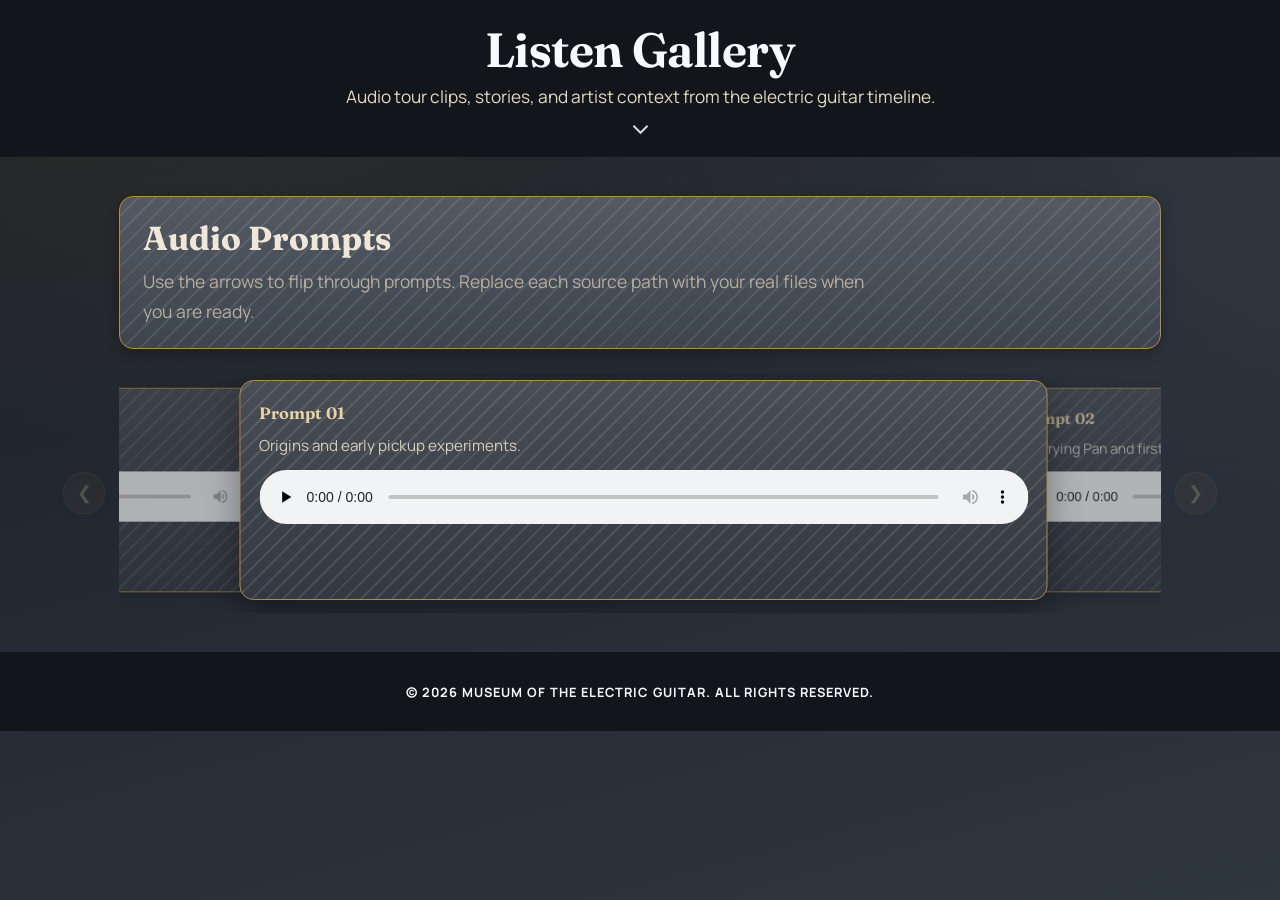
<file: listen.html>
<!DOCTYPE html>
<html lang="en">
<head>
    <meta charset="UTF-8">
    <meta name="viewport" content="width=device-width, initial-scale=1.0">
    <title>Listen | Museum of the Electric Guitar</title>
    <link rel="preconnect" href="https://fonts.googleapis.com">
    <link rel="preconnect" href="https://fonts.gstatic.com" crossorigin>
    <link href="https://fonts.googleapis.com/css2?family=Fraunces:opsz,wght@9..144,500;9..144,650&family=Manrope:wght@400;500;700;800&display=swap" rel="stylesheet">
    <style>
        :root {
            --font-display: "Fraunces", "Times New Roman", serif;
            --font-ui: "Manrope", "Segoe UI", sans-serif;
            --bg-page: #1f2328;
            --surface: #2b3139;
            --surface-elevated: #353d47;
            --text-strong: #f0e7d8;
            --text-body: #d7cdbf;
            --text-muted: #b8ad9d;
            --accent: #12161b;
            --border-soft: #8f7446;
            --radius-sm: 10px;
            --radius-md: 14px;
            --radius-lg: 18px;
            --shadow-sm: 0 4px 14px rgba(0, 0, 0, 0.28);
            --shadow-lg: 0 14px 34px rgba(0, 0, 0, 0.35);
            --motion-fast: 180ms;
            --motion-med: 320ms;
            --ease-standard: cubic-bezier(0.22, 0.61, 0.36, 1);
            --box-contrast-border: #b58b45;
        }

        * {
            box-sizing: border-box;
        }

        body {
            margin: 0;
            font-family: var(--font-ui);
            font-size: 17.5px;
            line-height: 1.72;
            color: var(--text-body);
            background:
                radial-gradient(120% 90% at 10% 0%, rgba(196, 157, 88, 0.12) 0%, rgba(196, 157, 88, 0) 55%),
                radial-gradient(110% 100% at 100% 10%, rgba(255, 245, 228, 0.08) 0%, rgba(255, 245, 228, 0) 52%),
                linear-gradient(165deg, #171b20 0%, #242a33 48%, #2e3640 100%);
            min-height: 100vh;
        }

        header {
            background: var(--accent);
            color: #f7fbff;
            text-align: center;
            padding: 1.5rem 0;
            transition: padding 0.26s ease, box-shadow 0.26s ease;
            overflow: hidden;
        }
        header:hover,
        header:focus-within {
            padding: 1.75rem 0 1.9rem;
            box-shadow: 0 10px 22px rgba(70, 98, 126, 0.2);
        }
        .header-inner {
            max-width: 1000px;
            margin: 0 auto;
            padding: 0 1rem;
        }
        .header-chevron {
            display: flex;
            justify-content: center;
            align-items: center;
            height: 14px;
            margin-top: 0.45rem;
            opacity: 0.9;
            transition: transform 0.26s ease, opacity 0.2s ease;
            transform-origin: center;
            pointer-events: none;
        }
        .header-chevron::before {
            content: "";
            width: 9px;
            height: 9px;
            border-right: 2px solid rgba(247, 251, 255, 0.95);
            border-bottom: 2px solid rgba(247, 251, 255, 0.95);
            transform: rotate(45deg);
            display: block;
        }
        header:hover .header-chevron,
        header:focus-within .header-chevron {
            transform: rotate(180deg);
            opacity: 1;
        }
        .header-actions {
            display: flex;
            justify-content: center;
            gap: 0.55rem;
            max-height: 0;
            opacity: 0;
            overflow: hidden;
            transform: translateY(-8px);
            transition: max-height 0.26s ease, opacity 0.2s ease, transform 0.26s ease, margin-top 0.26s ease;
            margin-top: 0;
            pointer-events: none;
        }
        header:hover .header-actions,
        header:focus-within .header-actions {
            max-height: 56px;
            opacity: 1;
            transform: translateY(0);
            margin-top: 0.7rem;
            pointer-events: auto;
        }
        .header-action-btn {
            border: 1px solid rgba(247, 251, 255, 0.7);
            border-radius: 999px;
            background: rgba(247, 251, 255, 0.2);
            color: #f2e8d8;
            text-decoration: none;
            display: inline-flex;
            align-items: center;
            justify-content: center;
            font-family: var(--font-ui);
            font-size: 0.78rem;
            letter-spacing: 0.04em;
            text-transform: none;
            font-weight: 800;
            padding: 0.45rem 0.95rem;
            cursor: pointer;
            transition: background 0.18s ease, border-color 0.18s ease;
        }
        .header-action-btn:hover,
        .header-action-btn:focus-visible {
            background: rgba(181, 139, 69, 0.26);
            border-color: rgba(223, 188, 125, 0.9);
            outline: none;
        }

        h1 {
            margin: 0;
            font-family: var(--font-display);
            font-weight: 650;
            letter-spacing: -0.012em;
            line-height: 1.1;
            font-size: clamp(2rem, 4vw, 3rem);
        }

        header p {
            margin: 0.35rem 0 0;
            font-size: clamp(0.95rem, 1.5vw, 1.08rem);
            color: #e5d8c2;
        }

        main {
            max-width: 1080px;
            margin: 2.4rem auto;
            padding: 0 1.2rem;
        }

        .listen-intro {
            background:
                linear-gradient(180deg, rgba(255, 255, 255, 0.15) 0%, rgba(255, 255, 255, 0.04) 100%),
                repeating-linear-gradient(
                    -45deg,
                    rgba(255, 255, 255, 0.09) 0,
                    rgba(255, 255, 255, 0.09) 2px,
                    rgba(0, 0, 0, 0) 2px,
                    rgba(0, 0, 0, 0) 12px
                ),
                var(--surface-elevated);
            border: 1px solid var(--box-contrast-border);
            border-radius: var(--radius-md);
            padding: 1.4rem;
            box-shadow: var(--shadow-sm);
            margin-bottom: 1.45rem;
        }

        .listen-intro h2 {
            margin: 0 0 0.55rem;
            font-family: var(--font-display);
            color: var(--text-strong);
            font-size: clamp(1.5rem, 2.6vw, 2.1rem);
            line-height: 1.14;
        }

        .listen-intro p {
            margin: 0;
            color: var(--text-muted);
            max-width: 68ch;
        }

        .listen-carousel {
            position: relative;
            margin-bottom: 1rem;
            perspective: 1400px;
        }

        .carousel-viewport {
            overflow: hidden;
            border-radius: 16px;
            padding: 0.45rem 0.2rem 0.85rem;
        }

        .carousel-track {
            display: flex;
            gap: 1rem;
            transition: transform var(--motion-med) var(--ease-standard);
            will-change: transform;
            align-items: stretch;
        }

        .carousel-track.is-snapping {
            transition: none !important;
        }

        .carousel-track.is-snapping .audio-card {
            transition: none !important;
            animation: none !important;
        }

        .carousel-slide {
            flex: 0 0 78%;
            padding: 0;
            position: relative;
            z-index: 1;
            pointer-events: none;
            transition: z-index 260ms ease;
        }

        .audio-card {
            background:
                linear-gradient(180deg, rgba(255, 255, 255, 0.14) 0%, rgba(255, 255, 255, 0.04) 100%),
                repeating-linear-gradient(
                    -45deg,
                    rgba(255, 255, 255, 0.1) 0,
                    rgba(255, 255, 255, 0.1) 2px,
                    rgba(0, 0, 0, 0) 2px,
                    rgba(0, 0, 0, 0) 11px
                ),
                var(--surface);
            border: 1px solid var(--box-contrast-border);
            border-radius: var(--radius-md);
            box-shadow: var(--shadow-sm);
            padding: 1.15rem;
            min-height: 220px;
            transform: scale(0.92);
            opacity: 0.64;
            filter: saturate(0.92) blur(0.15px);
            transition: transform var(--motion-med) var(--ease-standard), opacity var(--motion-med) var(--ease-standard), box-shadow var(--motion-med) var(--ease-standard), filter var(--motion-med) var(--ease-standard);
            transform-origin: center center;
            backface-visibility: hidden;
        }

        .carousel-slide.is-active .audio-card {
            transform: scale(1);
            opacity: 1;
            box-shadow: var(--shadow-lg);
            filter: none;
        }

        .carousel-slide.is-prev .audio-card {
            transform: translateX(12%) scale(0.93);
            opacity: 0.68;
            filter: saturate(0.92) blur(0.2px);
        }

        .carousel-slide.is-next .audio-card {
            transform: translateX(-12%) scale(0.93);
            opacity: 0.68;
            filter: saturate(0.92) blur(0.2px);
        }

        .carousel-slide.is-active {
            z-index: 3;
            pointer-events: auto;
        }

        .carousel-slide.is-prev,
        .carousel-slide.is-next {
            z-index: 2;
            pointer-events: auto;
        }

        .carousel-slide.is-prev .audio-card,
        .carousel-slide.is-next .audio-card {
            cursor: pointer;
        }

        .listen-carousel.hover-prev .carousel-slide.is-prev .audio-card,
        .listen-carousel.focus-prev .carousel-slide.is-prev .audio-card {
            transform: translateX(12%) scale(0.96);
            opacity: 0.82;
            box-shadow: 0 10px 20px rgba(96, 128, 160, 0.3);
            filter: saturate(0.96) blur(0.08px);
        }

        .listen-carousel.hover-next .carousel-slide.is-next .audio-card,
        .listen-carousel.focus-next .carousel-slide.is-next .audio-card {
            transform: translateX(-12%) scale(0.96);
            opacity: 0.82;
            box-shadow: 0 10px 20px rgba(96, 128, 160, 0.3);
            filter: saturate(0.96) blur(0.08px);
        }

        .carousel-slide.flip-from-next .audio-card {
            animation: flipInFromNext 520ms cubic-bezier(0.2, 0.8, 0.2, 1);
        }

        .carousel-slide.flip-from-prev .audio-card {
            animation: flipInFromPrev 520ms cubic-bezier(0.2, 0.8, 0.2, 1);
        }

        @keyframes flipInFromNext {
            0% {
                transform: rotateY(-32deg) translateX(12%) scale(0.9);
                opacity: 0.56;
            }

            100% {
                transform: rotateY(0deg) translateX(0) scale(1);
                opacity: 1;
            }
        }

        @keyframes flipInFromPrev {
            0% {
                transform: rotateY(32deg) translateX(-12%) scale(0.9);
                opacity: 0.56;
            }

            100% {
                transform: rotateY(0deg) translateX(0) scale(1);
                opacity: 1;
            }
        }

        .audio-card h3 {
            margin: 0 0 0.35rem;
            color: #e8d2a7;
            font-size: 1.03rem;
            font-family: var(--font-display);
            font-weight: 650;
            letter-spacing: -0.004em;
        }

        .audio-card p {
            margin: 0 0 0.65rem;
            font-size: 0.95rem;
        }

        .audio-card audio {
            width: 100%;
        }

        .carousel-indicators {
            position: absolute;
            top: 50%;
            left: -56px;
            right: -56px;
            transform: translateY(-50%);
            pointer-events: none;
            display: flex;
            align-items: center;
            justify-content: space-between;
        }

        .carousel-indicator {
            width: 42px;
            height: 42px;
            border-radius: 50%;
            background: rgba(181, 139, 69, 0.12);
            border: 1px solid rgba(181, 139, 69, 0.25);
            display: inline-flex;
            align-items: center;
            justify-content: center;
            color: rgba(240, 219, 181, 0.52);
            font-size: 1.16rem;
            font-weight: 800;
            box-shadow: 0 2px 8px rgba(86, 113, 142, 0.1);
            user-select: none;
            transition: opacity 180ms var(--ease-standard), transform 180ms var(--ease-standard), color 180ms var(--ease-standard), background 180ms var(--ease-standard), border-color 180ms var(--ease-standard);
            opacity: 0.42;
            transform: scale(1);
            pointer-events: auto;
            cursor: pointer;
        }

        .carousel-indicator-btn {
            appearance: none;
            -webkit-appearance: none;
            padding: 0;
            font: inherit;
            line-height: 1;
        }

        .carousel-indicator-btn:focus-visible {
            outline: 2px solid rgba(223, 188, 125, 0.6);
            outline-offset: 2px;
        }

        .listen-carousel.hover-prev .carousel-indicator.left,
        .listen-carousel.hover-next .carousel-indicator.right,
        .listen-carousel.focus-prev .carousel-indicator.left,
        .listen-carousel.focus-next .carousel-indicator.right {
            opacity: 0.82;
            transform: scale(1.08);
            color: rgba(255, 234, 195, 0.95);
            background: rgba(181, 139, 69, 0.28);
            border-color: rgba(223, 188, 125, 0.6);
        }

        .nav-btn {
            border: none;
            border-radius: 999px;
            text-decoration: none;
            display: inline-flex;
            align-items: center;
            justify-content: center;
            background: linear-gradient(90deg, #c3e0fb 0%, #a9ccee 100%);
            color: #2f4a66;
            font-size: 0.8rem;
            letter-spacing: 0.09em;
            text-transform: uppercase;
            font-weight: 800;
            padding: 0.7rem 1rem;
            box-shadow: 0 3px 10px rgba(116, 151, 185, 0.3);
        }

        .nav-btn.secondary {
            background: linear-gradient(90deg, #d8ebfb 0%, #c5def5 100%);
            color: #3f5c79;
        }

        footer {
            margin-top: 2.4rem;
            padding: 1rem;
            text-align: center;
            color: #f7fbff;
            background: var(--accent);
            font-size: 0.8rem;
            text-transform: uppercase;
            letter-spacing: 0.08em;
            font-weight: 700;
        }

        @media (max-width: 620px) {
            .carousel-viewport {
                padding-bottom: 0.65rem;
            }

            .carousel-track {
                gap: 0.55rem;
            }

            .carousel-slide {
                flex-basis: 88%;
            }

            .audio-card {
                min-height: 0;
            }
        }

        @media (prefers-reduced-motion: reduce) {
            .carousel-track,
            .audio-card,
            .carousel-arrow {
                transition-duration: 0.01ms !important;
            }

            .carousel-slide.flip-from-next .audio-card,
            .carousel-slide.flip-from-prev .audio-card {
                animation: none;
            }
        }
    </style>
</head>
<body>
    <header>
        <div class="header-inner">
            <h1>Listen Gallery</h1>
            <p>Audio tour clips, stories, and artist context from the electric guitar timeline.</p>
            <div class="header-actions" aria-label="Header quick actions">
                <a class="header-action-btn" href="index.html#timeline">Museum</a>
            </div>
            <div class="header-chevron" aria-hidden="true"></div>
        </div>
    </header>

    <main>
        <section class="listen-intro">
            <h2>Audio Prompts</h2>
            <p>Use the arrows to flip through prompts. Replace each source path with your real files when you are ready.</p>
        </section>

        <section class="listen-carousel" aria-label="Audio prompt carousel">
            <div class="carousel-viewport">
                <div class="carousel-track" id="carousel-track">
                    <div class="carousel-slide is-active" data-slide="0" aria-hidden="false">
                        <article class="audio-card">
                            <h3>Prompt 01</h3>
                            <p>Origins and early pickup experiments.</p>
                            <audio controls preload="none">
                                <source src="audio/prompt-01.mp3" type="audio/mpeg">
                                Your browser does not support the audio element.
                            </audio>
                        </article>
                    </div>
                    <div class="carousel-slide" data-slide="1" aria-hidden="true">
                        <article class="audio-card">
                            <h3>Prompt 02</h3>
                            <p>The Frying Pan and first commercial success.</p>
                            <audio controls preload="none">
                                <source src="audio/prompt-02.mp3" type="audio/mpeg">
                                Your browser does not support the audio element.
                            </audio>
                        </article>
                    </div>
                    <div class="carousel-slide" data-slide="2" aria-hidden="true">
                        <article class="audio-card">
                            <h3>Prompt 03</h3>
                            <p>Les Paul, Fender, Gibson, and modern influence.</p>
                            <audio controls preload="none">
                                <source src="audio/prompt-03.mp3" type="audio/mpeg">
                                Your browser does not support the audio element.
                            </audio>
                        </article>
                    </div>
                    <div class="carousel-slide" data-slide="3" aria-hidden="true">
                        <article class="audio-card">
                            <h3>Prompt 04</h3>
                            <p>1950s solid-body era and production breakthroughs.</p>
                            <audio controls preload="none">
                                <source src="audio/prompt-04.mp3" type="audio/mpeg">
                                Your browser does not support the audio element.
                            </audio>
                        </article>
                    </div>
                    <div class="carousel-slide" data-slide="4" aria-hidden="true">
                        <article class="audio-card">
                            <h3>Prompt 05</h3>
                            <p>1960s-80s guitar culture and iconic player innovations.</p>
                            <audio controls preload="none">
                                <source src="audio/prompt-05.mp3" type="audio/mpeg">
                                Your browser does not support the audio element.
                            </audio>
                        </article>
                    </div>
                    <div class="carousel-slide" data-slide="5" aria-hidden="true">
                        <article class="audio-card">
                            <h3>Prompt 06</h3>
                            <p>1960s-present tone shaping with pedals and amplifiers.</p>
                            <audio controls preload="none">
                                <source src="audio/prompt-06.mp3" type="audio/mpeg">
                                Your browser does not support the audio element.
                            </audio>
                        </article>
                    </div>
                    <div class="carousel-slide" data-slide="6" aria-hidden="true">
                        <article class="audio-card">
                            <h3>Prompt 07</h3>
                            <p>1990s-present digital workflows, modeling, and modern guitar voices.</p>
                            <audio controls preload="none">
                                <source src="audio/prompt-07.mp3" type="audio/mpeg">
                                Your browser does not support the audio element.
                            </audio>
                        </article>
                    </div>
                </div>
            </div>
            <div class="carousel-indicators" aria-hidden="true">
                <button class="carousel-indicator carousel-indicator-btn left" id="carousel-indicator-prev" type="button" aria-label="Previous card">&#10094;</button>
                <button class="carousel-indicator carousel-indicator-btn right" id="carousel-indicator-next" type="button" aria-label="Next card">&#10095;</button>
            </div>
        </section>

    </main>

    <footer>
        <p>&copy; 2026 Museum of the Electric Guitar. All rights reserved.</p>
    </footer>

    <script>
        (function initAudioCarousel() {
            const carousel = document.querySelector(".listen-carousel");
            const track = document.getElementById("carousel-track");
            const viewport = track.parentElement;
            const prevIndicator = document.getElementById("carousel-indicator-prev");
            const nextIndicator = document.getElementById("carousel-indicator-next");
            const transitionStyle = "transform 420ms cubic-bezier(0.22, 0.61, 0.36, 1)";
            const originalSlides = Array.from(track.querySelectorAll(".carousel-slide"));

            if (originalSlides.length < 2) {
                return;
            }

            const firstClone = originalSlides[0].cloneNode(true);
            const lastClone = originalSlides[originalSlides.length - 1].cloneNode(true);
            firstClone.classList.add("is-clone");
            lastClone.classList.add("is-clone");
            firstClone.setAttribute("data-slide", "0");
            lastClone.setAttribute("data-slide", String(originalSlides.length - 1));
            track.insertBefore(lastClone, originalSlides[0]);
            track.appendChild(firstClone);

            const slides = Array.from(track.querySelectorAll(".carousel-slide"));
            const audios = Array.from(track.querySelectorAll("audio"));
            const realSlideCount = originalSlides.length;
            let currentTrackIndex = 1;
            let touchStartX = 0;
            let pendingDirection = "next";
            let isTransitioning = false;

            track.style.transition = transitionStyle;

            function pauseAllAudio() {
                audios.forEach((audio) => {
                    audio.pause();
                    audio.currentTime = 0;
                });
            }

            function updateSlideClasses(animateFlip = true) {
                slides.forEach((slide, index) => {
                    const isActive = index === currentTrackIndex;
                    const isPrev = index === currentTrackIndex - 1;
                    const isNext = index === currentTrackIndex + 1;

                    slide.classList.toggle("is-active", isActive);
                    slide.classList.toggle("is-prev", isPrev);
                    slide.classList.toggle("is-next", isNext);
                    slide.setAttribute("aria-hidden", String(!isActive));

                    if (isActive && animateFlip) {
                        slide.classList.remove("flip-from-next", "flip-from-prev");
                        void slide.offsetWidth;
                        slide.classList.add(pendingDirection === "prev" ? "flip-from-prev" : "flip-from-next");
                    } else {
                        slide.classList.remove("flip-from-next", "flip-from-prev");
                    }
                });
            }

            function setTrackPosition(animate = true, animateFlip = true) {
                if (!animate) {
                    track.classList.add("is-snapping");
                    track.style.transition = "none";
                }

                const activeSlide = slides[currentTrackIndex];
                const activeCenter = activeSlide.offsetLeft + (activeSlide.offsetWidth / 2);
                const viewportCenter = viewport.clientWidth / 2;
                const offset = viewportCenter - activeCenter;
                track.style.transform = `translateX(${offset}px)`;
                updateSlideClasses(animateFlip);

                if (!animate) {
                    track.getBoundingClientRect();
                    requestAnimationFrame(() => {
                        track.style.transition = transitionStyle;
                        track.classList.remove("is-snapping");
                    });
                }
            }

            function goToRelative(delta) {
                if (isTransitioning) {
                    return;
                }

                pendingDirection = delta > 0 ? "next" : "prev";
                isTransitioning = true;
                currentTrackIndex += delta;
                pauseAllAudio();
                setTrackPosition(true, true);
            }

            prevIndicator.addEventListener("click", () => goToRelative(-1));
            nextIndicator.addEventListener("click", () => goToRelative(1));

            prevIndicator.addEventListener("mouseenter", () => {
                carousel.classList.remove("hover-next");
                carousel.classList.add("hover-prev");
            });

            nextIndicator.addEventListener("mouseenter", () => {
                carousel.classList.remove("hover-prev");
                carousel.classList.add("hover-next");
            });

            prevIndicator.addEventListener("mouseleave", () => {
                carousel.classList.remove("hover-prev");
            });

            nextIndicator.addEventListener("mouseleave", () => {
                carousel.classList.remove("hover-next");
            });

            prevIndicator.addEventListener("focus", () => {
                carousel.classList.remove("focus-next");
                carousel.classList.add("focus-prev");
            });

            nextIndicator.addEventListener("focus", () => {
                carousel.classList.remove("focus-prev");
                carousel.classList.add("focus-next");
            });

            prevIndicator.addEventListener("blur", () => {
                carousel.classList.remove("focus-prev");
            });

            nextIndicator.addEventListener("blur", () => {
                carousel.classList.remove("focus-next");
            });

            track.addEventListener("click", (event) => {
                const clickedSlide = event.target.closest(".carousel-slide");
                if (!clickedSlide) {
                    return;
                }

                if (clickedSlide.classList.contains("is-prev")) {
                    goToRelative(-1);
                } else if (clickedSlide.classList.contains("is-next")) {
                    goToRelative(1);
                }
            });

            track.addEventListener("mousemove", (event) => {
                const hoveredSlide = event.target.closest(".carousel-slide");
                carousel.classList.remove("hover-prev", "hover-next");
                if (!hoveredSlide) {
                    return;
                }
                if (hoveredSlide.classList.contains("is-prev")) {
                    carousel.classList.add("hover-prev");
                } else if (hoveredSlide.classList.contains("is-next")) {
                    carousel.classList.add("hover-next");
                }
            });

            track.addEventListener("mouseleave", () => {
                carousel.classList.remove("hover-prev", "hover-next");
            });

            track.addEventListener("focusin", (event) => {
                const focusedSlide = event.target.closest(".carousel-slide");
                carousel.classList.remove("focus-prev", "focus-next");
                if (!focusedSlide) {
                    return;
                }
                if (focusedSlide.classList.contains("is-prev")) {
                    carousel.classList.add("focus-prev");
                } else if (focusedSlide.classList.contains("is-next")) {
                    carousel.classList.add("focus-next");
                }
            });

            track.addEventListener("focusout", () => {
                carousel.classList.remove("focus-prev", "focus-next");
            });

            track.addEventListener("transitionend", (event) => {
                if (event.target !== track || event.propertyName !== "transform") {
                    return;
                }

                let wrapped = false;
                if (currentTrackIndex === 0) {
                    currentTrackIndex = realSlideCount;
                    setTrackPosition(false, false);
                    wrapped = true;
                } else if (currentTrackIndex === slides.length - 1) {
                    currentTrackIndex = 1;
                    setTrackPosition(false, false);
                    wrapped = true;
                }

                if (wrapped) {
                    requestAnimationFrame(() => {
                        isTransitioning = false;
                    });
                } else {
                    isTransitioning = false;
                }
            });

            document.addEventListener("keydown", (event) => {
                if (event.key === "ArrowLeft") {
                    goToRelative(-1);
                }

                if (event.key === "ArrowRight") {
                    goToRelative(1);
                }
            });

            track.addEventListener("touchstart", (event) => {
                touchStartX = event.changedTouches[0].screenX;
            }, { passive: true });

            track.addEventListener("touchend", (event) => {
                const delta = event.changedTouches[0].screenX - touchStartX;
                if (Math.abs(delta) < 45) {
                    return;
                }

                if (delta > 0) {
                    goToRelative(-1);
                } else {
                    goToRelative(1);
                }
            }, { passive: true });

            window.addEventListener("resize", () => setTrackPosition(false, false));

            setTrackPosition(false, false);
        })();
    </script>
</body>
</html>
</file>
